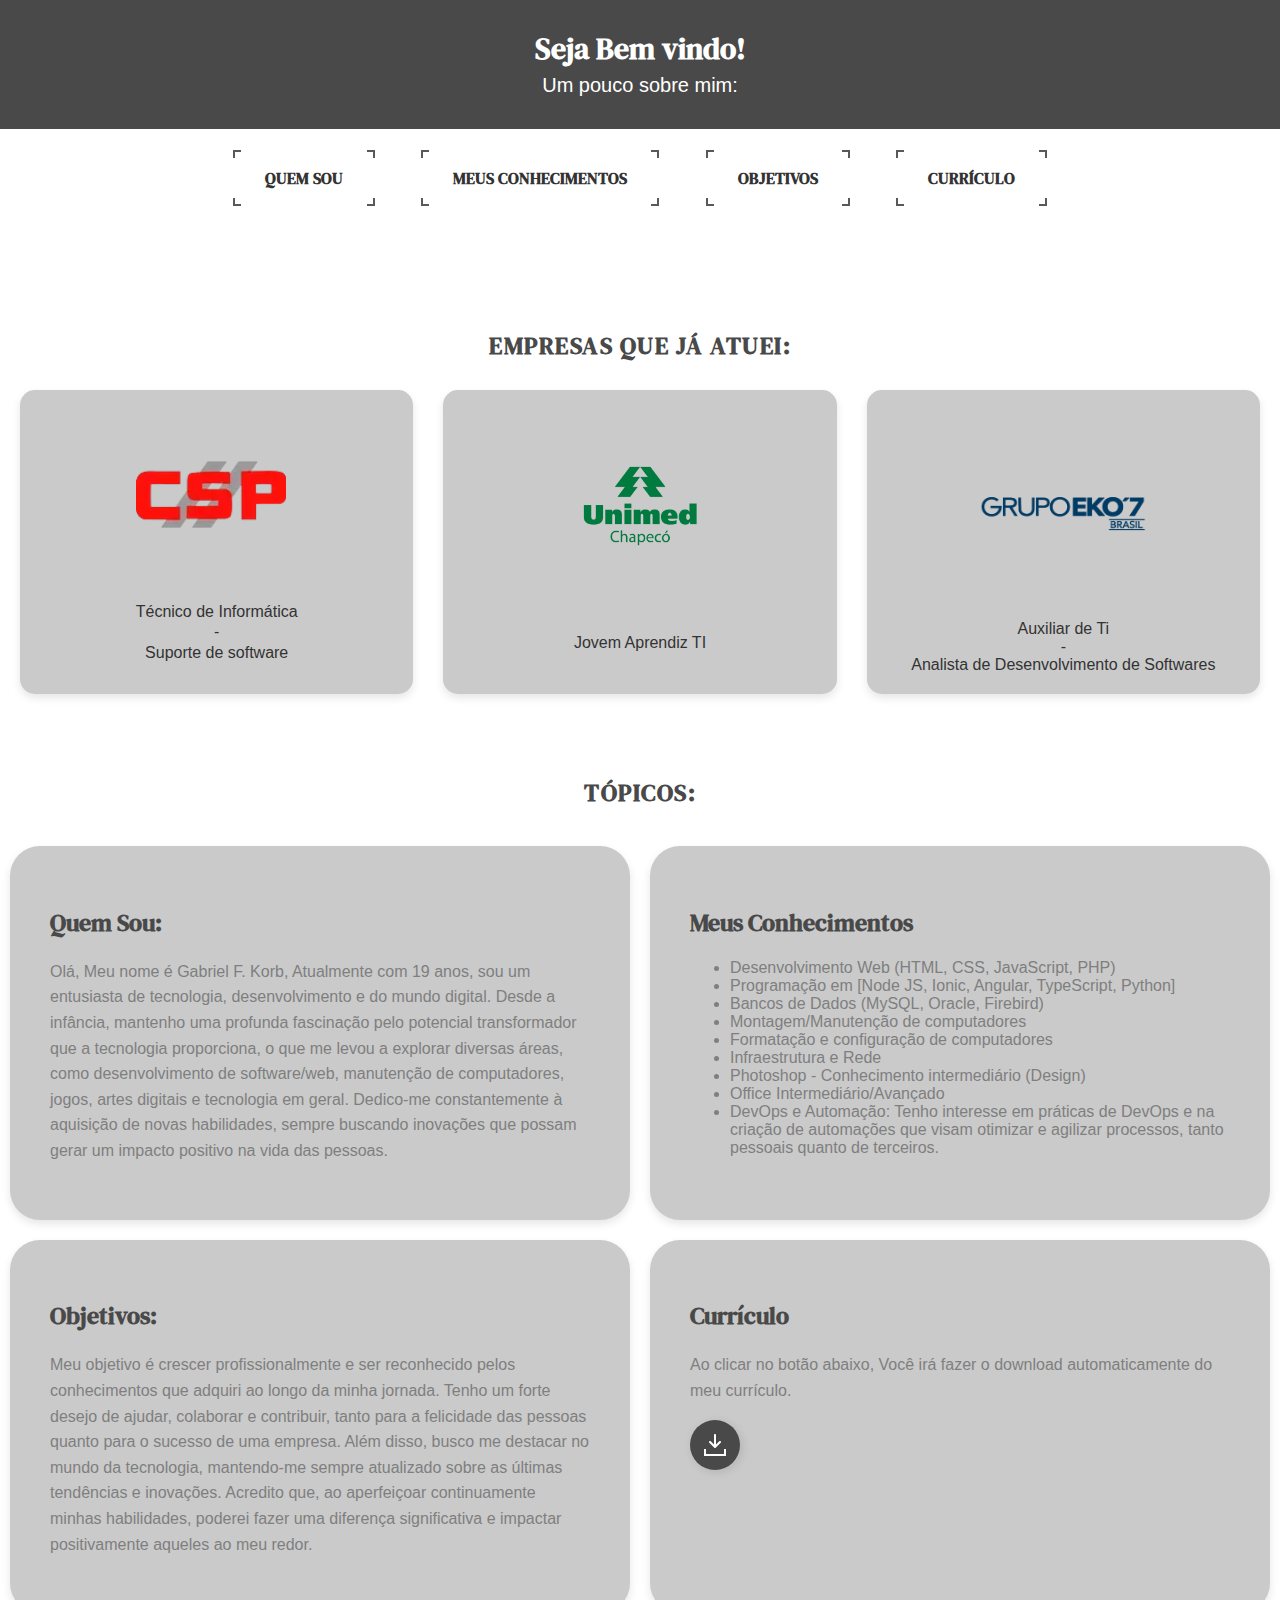
<file: index.html>
<!DOCTYPE html>
<html lang="pt-BR">

<head>
    <meta charset="UTF-8">
    <meta name="viewport" content="width=device-width, initial-scale=1.0">
    <title>Meu Portfólio - Online</title>
    <style>
        @font-face {
            font-family: 'DMSerif';
            src: url('fonts/DMSerifText-Regular.ttf') format('truetype');
        }

        body {
            font-family: Arial, sans-serif;
            background-color: #ffffff;
            color: #333;
            margin: 0;
            padding: 0;
        }

        header {
            background-color: #494949;
            color: white;
            padding: 0.5rem;
            text-align: center;
        }

        .bemvindo {
            font-family: 'DMSerif';
            font-size: 30px;
            font-weight: bold;
        }

        .p1 {
            color: white;
            font-size: 20px;
            margin-top: -20px;
            font-family: 'Segoe UI', Tahoma, Geneva, Verdana, sans-serif;
        }

        .div-empresas {
            margin-top: 100px;
        }

        .empresas {
            font-size: 1.5rem;
            font-weight: bold;
            color: #494949;
            text-align: center;
            margin-top: 20px;
            letter-spacing: 1.5px;
            text-transform: uppercase;
            font-family: 'DMSerif';
        }

        .div-container {
            text-align: center;
            padding: 20px;
        }

        .empresas-container {
            display: flex;
            justify-content: center;
            gap: 30px;
            margin-top: 20px;
        }

        .card {
            display: grid;
            justify-content: center;
            align-items: center;
            background-color: #cacaca;
            border-radius: 15px;
            padding: 20px;
            box-shadow: 0 4px 8px rgba(0, 0, 0, 0.1);
            text-align: center;
            transition: transform 0.3s ease, box-shadow 0.3s ease;
            width: 400px;
            cursor: pointer;
        }

        .card:hover {
            transform: scale(1.05);
            box-shadow: 0 8px 16px rgba(0, 0, 0, 0.2);
        }

        .images-empresas {
            width: 150px;
            height: auto;
            margin-bottom: 10px;
        }

        .images-empresas3 {
            width: 200px;
            height: auto;
            margin-bottom: 10px;
            margin-left: 52px;
        }

        span {
            font-size: 1rem;
            color: #333;
        }




        nav {
            text-align: center;
            margin-top: 20px;
        }

        nav .a-modify {
            margin: 0 15px;
            text-decoration: none;
            color: #494949;
            font-weight: bold;
            font-family: 'DMSerif';
        }

        .a-modify {
            position: relative;
            display: inline-block;
            padding: 15px 30px;
            border: 2px solid #595959;
            text-transform: uppercase;
            color: #fefefe;
            text-decoration: none;
            font-weight: 600;
            font-size: 15px;
        }

        .a-modify::before {
            content: '';
            position: absolute;
            top: 6px;
            left: -2px;
            width: calc(100% + 4px);
            height: calc(100% - 12px);
            background-color: #ffffff;
            transition: 0.3s ease-in-out;
            transform: scaleY(1);
        }

        .a-modify:hover::before {
            transform: scaleY(0);
        }

        .a-modify::after {
            content: '';
            position: absolute;
            left: 6px;
            top: -2px;
            height: calc(100% + 4px);
            width: calc(100% - 12px);
            background-color: #ffffff;
            transition: 0.3s ease-in-out;
            transform: scaleX(1);
            transition-delay: 0.5s;
        }

        .a-modify:hover::after {
            transform: scaleX(0);
        }

        .a-modify span {
            position: relative;
            z-index: 3;
        }

        button {
            background-color: none;
            text-decoration: none;
            background-color: #ffffff;
            border: none;
        }

        section {
            max-width: 900px;
            margin: 70px auto;
            padding: 40px;
            background-color: #cacaca;
            box-shadow: 0 4px 8px rgba(0, 0, 0, 0.1);
            border-radius: 30px;
            transition: box-shadow 0.3s ease-in-out, transform 0.3s ease-in-out;

        }

        section:hover {
            box-shadow: 0 20px 40px rgba(0, 0, 0, 0.1);
            transform: scale(1.05);
        }


        h2 {
            color: #494949;
        }

        p {
            line-height: 1.6;
            color: #7f7f7f;
            font-family: 'Segoe UI', Tahoma, Geneva, Verdana, sans-serif;
        }

        li {
            color: #7f7f7f;
            font-family: 'Segoe UI', Tahoma, Geneva, Verdana, sans-serif;
        }

        footer {
            text-align: center;
            padding: 10px;
            background-color: #4CAF50;
            color: white;
            position: fixed;
            width: 100%;
            bottom: 0;
        }


        .div-section {
            display: flex;
            flex-wrap: wrap;
            justify-content: center;
        }

        .div-section>section {
            flex: 0 1 calc(50% - 20px);
            margin: 10px;
            box-sizing: border-box;
        }

        .topicos {
            font-size: 1.5rem;
            font-weight: bold;
            color: #494949;
            text-align: center;
            margin-top: 60px;
            letter-spacing: 1.5px;
            text-transform: uppercase;
            font-family: 'DMSerif';
        }

        .Btn {
            width: 50px;
            height: 50px;
            border: none;
            border-radius: 50%;
            background-color: #494949;
            display: flex;
            flex-direction: column;
            align-items: center;
            justify-content: center;
            cursor: pointer;
            position: relative;
            transition-duration: .3s;
            box-shadow: 2px 2px 10px rgba(0, 0, 0, 0.11);
        }

        .svgIcon {
            fill: rgb(255, 255, 255);
        }

        .icon2 {
            width: 18px;
            height: 5px;
            border-bottom: 2px solid rgb(255, 255, 255);
            border-left: 2px solid rgb(255, 255, 255);
            border-right: 2px solid rgb(255, 255, 255);
        }

        .tooltip {
            position: absolute;
            right: -220px;
            opacity: 0;
            background-color: #494949;
            color: white;
            padding: 5px 10px;
            border-radius: 5px;
            display: flex;
            align-items: center;
            justify-content: center;
            transition-duration: .2s;
            pointer-events: none;
            letter-spacing: 0.5px;
        }

        .tooltip::before {
            position: absolute;
            content: "";
            width: 10px;
            height: 10px;
            background-color: #494949;
            background-size: 1000%;
            background-position: center;
            transform: rotate(45deg);
            left: -6%;
            transition-duration: .3s;
        }

        .Btn:hover .tooltip {
            opacity: 1;
            transition-duration: .3s;
        }

        .Btn:hover {
            background-color: green;
            transition-duration: .3s;
        }

        .Btn:hover .icon2 {
            border-bottom: 2px solid rgb(235, 235, 235);
            border-left: 2px solid rgb(235, 235, 235);
            border-right: 2px solid rgb(235, 235, 235);
        }

        .Btn:hover .svgIcon {
            fill: rgb(255, 255, 255);
            animation: slide-in-top 0.6s cubic-bezier(0.250, 0.460, 0.450, 0.940) both;
        }

        @keyframes slide-in-top {
            0% {
                transform: translateY(-10px);
                opacity: 0;
            }

            100% {
                transform: translateY(0px);
                opacity: 1;
            }
        }
    </style>
</head>

<body>

    <header>
        <h1 class="bemvindo">Seja Bem vindo!</h1>
        <p class="p1">Um pouco sobre mim:</p>
    </header>

    <nav>
        <button>
            <a href="#sobre-mim" class="a-modify"><span>Quem Sou</span></a>
        </button>
        <button>
            <a href="#conhecimentos" class="a-modify"><span>Meus Conhecimentos</span></a>
        </button>
        <button>
            <a href="#objetivos" class="a-modify"><span>Objetivos</span></a>
        </button>
        <button>
            <a href="#curriculo" class="a-modify"><span>Currículo</span></a>
        </button>
    </nav>

    <div class="div-container">
        <div class="div-empresas">
            <p class="empresas">Empresas que já atuei:</p>
        </div>
        <div class="empresas-container">
            <div class="card" onclick="window.location.href='https://cspautomacao.com.br';">
                <img src="imgs/CSP-Logo.png" class="images-empresas">
                <span style="margin-bottom: -20px;">Técnico de Informática</span>
                <span>-</span>
                <span style="margin-top: -20px;">Suporte de software</span>
            </div>
            <div class="card" onclick="window.location.href='https://www.unimed.coop.br/site/web/chapeco';">
                <img src="imgs/Unimed-Logo.png" class="images-empresas">
                <span>Jovem Aprendiz TI</span>
            </div>
            <div class="card" onclick="window.location.href='https://grupoeko7.com.br';">
                <img src="imgs/GrupoEko7-Logo.png" class="images-empresas3">
                <span>Auxiliar de Ti</span>
                <span>-</span>
                <span>Analista de Desenvolvimento de Softwares</span>
            </div>
        </div>
    </div>

    <div>
        <p class="topicos">Tópicos:</p>
    </div>
    <div class="div-section">
        <section id="sobre-mim">
            <h2 style="font-family: 'DMSerif';">Quem Sou:</h2>
            <p>Olá, Meu nome é Gabriel F. Korb,
                Atualmente com 19 anos, sou um entusiasta de tecnologia, desenvolvimento e do mundo digital. Desde a infância, mantenho uma profunda fascinação pelo potencial transformador que a tecnologia proporciona, o que me levou a explorar diversas áreas, como desenvolvimento de software/web, manutenção de computadores, jogos, artes digitais e tecnologia em geral. Dedico-me constantemente à aquisição de novas habilidades, sempre buscando inovações que possam gerar um impacto positivo na vida das pessoas.</p>
        </section>

        <section id="conhecimentos">
            <h2 style="font-family: 'DMSerif';">Meus Conhecimentos</h2>
            <ul>
                <li>Desenvolvimento Web (HTML, CSS, JavaScript, PHP)</li>
                <li>Programação em [Node JS, Ionic, Angular, TypeScript, Python]</li>
                <li>Bancos de Dados (MySQL, Oracle, Firebird)</li>
                <li>Montagem/Manutenção de computadores</li>
                <li>Formatação e configuração de computadores</li>
                <li>Infraestrutura e Rede</li>
                <li>Photoshop - Conhecimento intermediário (Design)</li>
                <li>Office Intermediário/Avançado</li>
                <li>DevOps e Automação: Tenho interesse em práticas de DevOps e na criação de automações que visam otimizar e agilizar processos, tanto pessoais quanto de terceiros.</li>
            </ul>
        </section>

        <section id="objetivos">
            <h2 style="font-family: 'DMSerif';">Objetivos:</h2>
            <p>Meu objetivo é crescer profissionalmente e ser reconhecido pelos conhecimentos que adquiri ao longo da minha jornada. Tenho um forte desejo de ajudar, colaborar e contribuir, tanto para a felicidade das pessoas quanto para o sucesso de uma empresa. Além disso, busco me destacar no mundo da tecnologia, mantendo-me sempre atualizado sobre as últimas tendências e inovações. Acredito que, ao aperfeiçoar continuamente minhas habilidades, poderei fazer uma diferença significativa e impactar positivamente aqueles ao meu redor.</p>
        </section>

        <section id="curriculo">
    <h2 style="font-family: 'DMSerif';">Currículo</h2>
    <div class="curriculo-link">
        <p>Ao clicar no botão abaixo, Você irá fazer o download automaticamente do meu currículo.</p>
        <a href="https://gabrielkorb.github.io/documents/curriculo-gabrielkorb.pdf" download class="Btn">
            <svg class="svgIcon" viewBox="0 0 384 512" height="1em" xmlns="http://www.w3.org/2000/svg">
                <path d="M169.4 470.6c12.5 12.5 32.8 12.5 45.3 0l160-160c12.5-12.5 12.5-32.8 0-45.3s-32.8-12.5-45.3 0L224 370.8 224 64c0-17.7-14.3-32-32-32s-32 14.3-32 32l0 306.7L54.6 265.4c-12.5-12.5-32.8-12.5-45.3 0s-12.5 32.8 0 45.3l160 160z"></path>
            </svg>
            <span class="icon2"></span>
            <span class="tooltip">curriculo-gabrielkorb.pdf</span>
        </a>
    </div>
</section>

    </div>




</body>

</html>
</file>
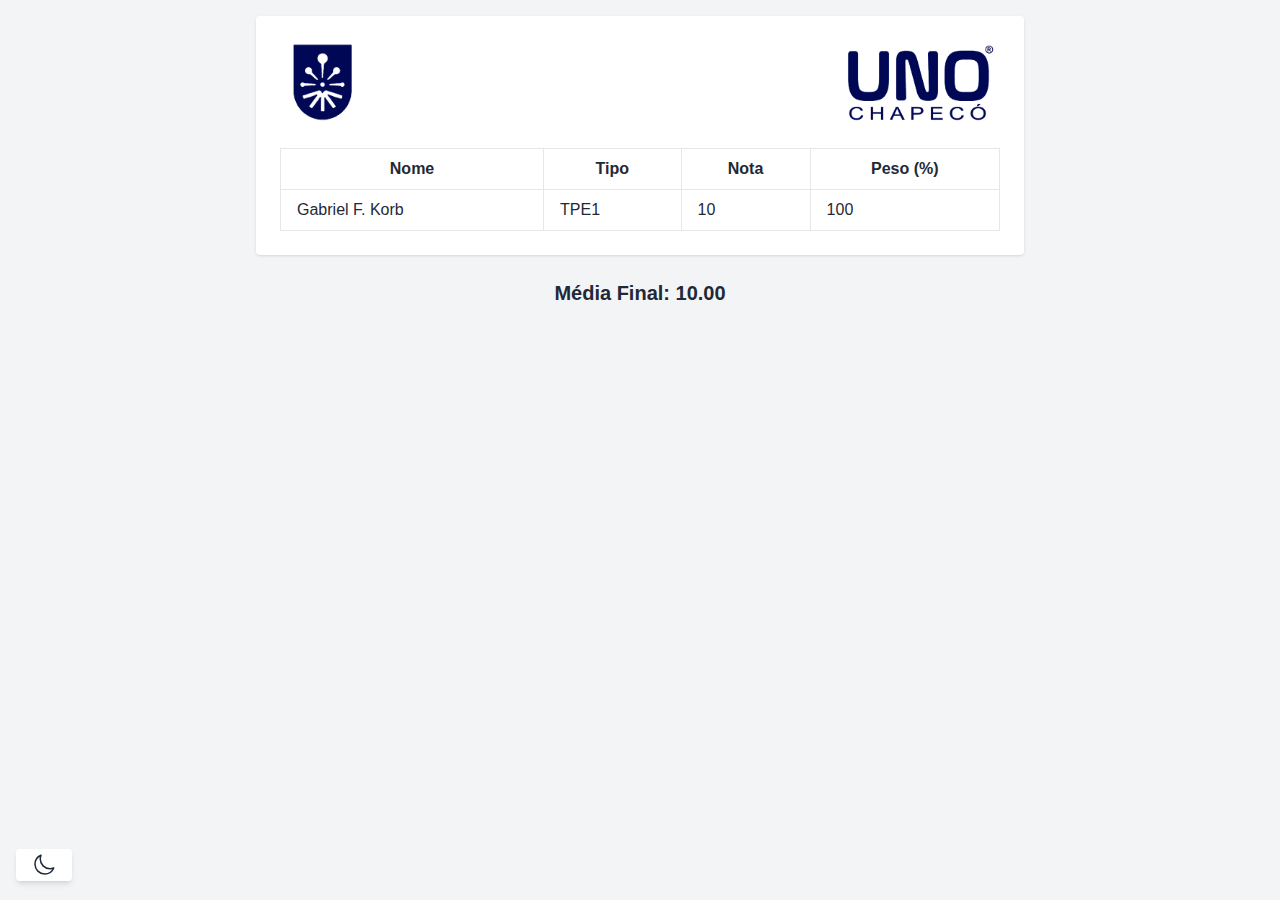
<file: image/Resultado das Notas.html>
<!DOCTYPE html>
<!-- saved from url=(0177)file:///D:/xampp/htdocs/calculator/tabela.html?data=%5B%7B%22nome%22%3A%22Gabriel%20F.%20Korb%22%2C%22tipo%22%3A%22TPE1%22%2C%22nota%22%3A%2210%22%2C%22peso%22%3A%22100%22%7D%5D -->
<html lang="pt-BR" class="transition-colors duration-300"><head><meta http-equiv="Content-Type" content="text/html; charset=UTF-8">
    
    <meta name="viewport" content="width=device-width, initial-scale=1.0">
    <title>Resultado das Notas</title>
    <script src="./Resultado das Notas_files/saved_resource"></script>
    <script>
        tailwind.config = {
            darkMode: 'class',
        }
    </script>
    <link href="./Resultado das Notas_files/css2" rel="stylesheet">
    <style>
        body {
            font-family: 'Inter', sans-serif;
        }
    </style>
<style>*, ::before, ::after{--tw-border-spacing-x:0;--tw-border-spacing-y:0;--tw-translate-x:0;--tw-translate-y:0;--tw-rotate:0;--tw-skew-x:0;--tw-skew-y:0;--tw-scale-x:1;--tw-scale-y:1;--tw-pan-x: ;--tw-pan-y: ;--tw-pinch-zoom: ;--tw-scroll-snap-strictness:proximity;--tw-gradient-from-position: ;--tw-gradient-via-position: ;--tw-gradient-to-position: ;--tw-ordinal: ;--tw-slashed-zero: ;--tw-numeric-figure: ;--tw-numeric-spacing: ;--tw-numeric-fraction: ;--tw-ring-inset: ;--tw-ring-offset-width:0px;--tw-ring-offset-color:#fff;--tw-ring-color:rgb(59 130 246 / 0.5);--tw-ring-offset-shadow:0 0 #0000;--tw-ring-shadow:0 0 #0000;--tw-shadow:0 0 #0000;--tw-shadow-colored:0 0 #0000;--tw-blur: ;--tw-brightness: ;--tw-contrast: ;--tw-grayscale: ;--tw-hue-rotate: ;--tw-invert: ;--tw-saturate: ;--tw-sepia: ;--tw-drop-shadow: ;--tw-backdrop-blur: ;--tw-backdrop-brightness: ;--tw-backdrop-contrast: ;--tw-backdrop-grayscale: ;--tw-backdrop-hue-rotate: ;--tw-backdrop-invert: ;--tw-backdrop-opacity: ;--tw-backdrop-saturate: ;--tw-backdrop-sepia: ;--tw-contain-size: ;--tw-contain-layout: ;--tw-contain-paint: ;--tw-contain-style: }::backdrop{--tw-border-spacing-x:0;--tw-border-spacing-y:0;--tw-translate-x:0;--tw-translate-y:0;--tw-rotate:0;--tw-skew-x:0;--tw-skew-y:0;--tw-scale-x:1;--tw-scale-y:1;--tw-pan-x: ;--tw-pan-y: ;--tw-pinch-zoom: ;--tw-scroll-snap-strictness:proximity;--tw-gradient-from-position: ;--tw-gradient-via-position: ;--tw-gradient-to-position: ;--tw-ordinal: ;--tw-slashed-zero: ;--tw-numeric-figure: ;--tw-numeric-spacing: ;--tw-numeric-fraction: ;--tw-ring-inset: ;--tw-ring-offset-width:0px;--tw-ring-offset-color:#fff;--tw-ring-color:rgb(59 130 246 / 0.5);--tw-ring-offset-shadow:0 0 #0000;--tw-ring-shadow:0 0 #0000;--tw-shadow:0 0 #0000;--tw-shadow-colored:0 0 #0000;--tw-blur: ;--tw-brightness: ;--tw-contrast: ;--tw-grayscale: ;--tw-hue-rotate: ;--tw-invert: ;--tw-saturate: ;--tw-sepia: ;--tw-drop-shadow: ;--tw-backdrop-blur: ;--tw-backdrop-brightness: ;--tw-backdrop-contrast: ;--tw-backdrop-grayscale: ;--tw-backdrop-hue-rotate: ;--tw-backdrop-invert: ;--tw-backdrop-opacity: ;--tw-backdrop-saturate: ;--tw-backdrop-sepia: ;--tw-contain-size: ;--tw-contain-layout: ;--tw-contain-paint: ;--tw-contain-style: }/* ! tailwindcss v3.4.16 | MIT License | https://tailwindcss.com */*,::after,::before{box-sizing:border-box;border-width:0;border-style:solid;border-color:#e5e7eb}::after,::before{--tw-content:''}:host,html{line-height:1.5;-webkit-text-size-adjust:100%;-moz-tab-size:4;tab-size:4;font-family:ui-sans-serif, system-ui, sans-serif, "Apple Color Emoji", "Segoe UI Emoji", "Segoe UI Symbol", "Noto Color Emoji";font-feature-settings:normal;font-variation-settings:normal;-webkit-tap-highlight-color:transparent}body{margin:0;line-height:inherit}hr{height:0;color:inherit;border-top-width:1px}abbr:where([title]){-webkit-text-decoration:underline dotted;text-decoration:underline dotted}h1,h2,h3,h4,h5,h6{font-size:inherit;font-weight:inherit}a{color:inherit;text-decoration:inherit}b,strong{font-weight:bolder}code,kbd,pre,samp{font-family:ui-monospace, SFMono-Regular, Menlo, Monaco, Consolas, "Liberation Mono", "Courier New", monospace;font-feature-settings:normal;font-variation-settings:normal;font-size:1em}small{font-size:80%}sub,sup{font-size:75%;line-height:0;position:relative;vertical-align:baseline}sub{bottom:-.25em}sup{top:-.5em}table{text-indent:0;border-color:inherit;border-collapse:collapse}button,input,optgroup,select,textarea{font-family:inherit;font-feature-settings:inherit;font-variation-settings:inherit;font-size:100%;font-weight:inherit;line-height:inherit;letter-spacing:inherit;color:inherit;margin:0;padding:0}button,select{text-transform:none}button,input:where([type=button]),input:where([type=reset]),input:where([type=submit]){-webkit-appearance:button;background-color:transparent;background-image:none}:-moz-focusring{outline:auto}:-moz-ui-invalid{box-shadow:none}progress{vertical-align:baseline}::-webkit-inner-spin-button,::-webkit-outer-spin-button{height:auto}[type=search]{-webkit-appearance:textfield;outline-offset:-2px}::-webkit-search-decoration{-webkit-appearance:none}::-webkit-file-upload-button{-webkit-appearance:button;font:inherit}summary{display:list-item}blockquote,dd,dl,figure,h1,h2,h3,h4,h5,h6,hr,p,pre{margin:0}fieldset{margin:0;padding:0}legend{padding:0}menu,ol,ul{list-style:none;margin:0;padding:0}dialog{padding:0}textarea{resize:vertical}input::placeholder,textarea::placeholder{opacity:1;color:#9ca3af}[role=button],button{cursor:pointer}:disabled{cursor:default}audio,canvas,embed,iframe,img,object,svg,video{display:block;vertical-align:middle}img,video{max-width:100%;height:auto}[hidden]:where(:not([hidden=until-found])){display:none}.fixed{position:fixed}.bottom-4{bottom:1rem}.left-4{left:1rem}.mx-auto{margin-left:auto;margin-right:auto}.mt-2{margin-top:0.5rem}.mt-6{margin-top:1.5rem}.block{display:block}.flex{display:flex}.hidden{display:none}.size-6{width:1.5rem;height:1.5rem}.h-auto{height:auto}.min-h-screen{min-height:100vh}.w-20{width:5rem}.w-40{width:10rem}.w-full{width:100%}.max-w-3xl{max-width:48rem}.table-auto{table-layout:auto}.border-collapse{border-collapse:collapse}.items-center{align-items:center}.justify-between{justify-content:space-between}.overflow-x-auto{overflow-x:auto}.rounded{border-radius:0.25rem}.border{border-width:1px}.bg-gray-100{--tw-bg-opacity:1;background-color:rgb(243 244 246 / var(--tw-bg-opacity, 1))}.bg-white{--tw-bg-opacity:1;background-color:rgb(255 255 255 / var(--tw-bg-opacity, 1))}.p-4{padding:1rem}.p-6{padding:1.5rem}.px-4{padding-left:1rem;padding-right:1rem}.py-1{padding-top:0.25rem;padding-bottom:0.25rem}.py-2{padding-top:0.5rem;padding-bottom:0.5rem}.text-center{text-align:center}.text-sm{font-size:0.875rem;line-height:1.25rem}.text-xl{font-size:1.25rem;line-height:1.75rem}.font-semibold{font-weight:600}.text-gray-800{--tw-text-opacity:1;color:rgb(31 41 55 / var(--tw-text-opacity, 1))}.shadow{--tw-shadow:0 1px 3px 0 rgb(0 0 0 / 0.1), 0 1px 2px -1px rgb(0 0 0 / 0.1);--tw-shadow-colored:0 1px 3px 0 var(--tw-shadow-color), 0 1px 2px -1px var(--tw-shadow-color);box-shadow:var(--tw-ring-offset-shadow, 0 0 #0000), var(--tw-ring-shadow, 0 0 #0000), var(--tw-shadow)}.shadow-md{--tw-shadow:0 4px 6px -1px rgb(0 0 0 / 0.1), 0 2px 4px -2px rgb(0 0 0 / 0.1);--tw-shadow-colored:0 4px 6px -1px var(--tw-shadow-color), 0 2px 4px -2px var(--tw-shadow-color);box-shadow:var(--tw-ring-offset-shadow, 0 0 #0000), var(--tw-ring-shadow, 0 0 #0000), var(--tw-shadow)}.transition-colors{transition-property:color, background-color, border-color, fill, stroke, -webkit-text-decoration-color;transition-property:color, background-color, border-color, text-decoration-color, fill, stroke;transition-property:color, background-color, border-color, text-decoration-color, fill, stroke, -webkit-text-decoration-color;transition-timing-function:cubic-bezier(0.4, 0, 0.2, 1);transition-duration:150ms}.duration-300{transition-duration:300ms}.dark\:block:is(.dark *){display:block}.dark\:hidden:is(.dark *){display:none}.dark\:bg-gray-800:is(.dark *){--tw-bg-opacity:1;background-color:rgb(31 41 55 / var(--tw-bg-opacity, 1))}.dark\:bg-gray-900:is(.dark *){--tw-bg-opacity:1;background-color:rgb(17 24 39 / var(--tw-bg-opacity, 1))}.dark\:text-gray-200:is(.dark *){--tw-text-opacity:1;color:rgb(229 231 235 / var(--tw-text-opacity, 1))}.dark\:text-white:is(.dark *){--tw-text-opacity:1;color:rgb(255 255 255 / var(--tw-text-opacity, 1))}.dark\:hover\:bg-gray-700:hover:is(.dark *){--tw-bg-opacity:1;background-color:rgb(55 65 81 / var(--tw-bg-opacity, 1))}</style></head>

<body class="bg-gray-100 dark:bg-gray-900 text-gray-800 dark:text-gray-200 min-h-screen p-4">
    <div class="max-w-3xl mx-auto">
        <div id="tabelaContainer" class="bg-white dark:bg-gray-800 rounded shadow p-6 overflow-x-auto">
                <div class="flex justify-between items-center">
                        <img src="./Resultado das Notas_files/logo-blue.png" class="w-20 block dark:hidden">
                        <img src="./Resultado das Notas_files/logo-white.png" class="w-20 hidden dark:block">
                        <img src="./Resultado das Notas_files/letreiro.png" class="w-40 h-auto block dark:hidden">
                        <img src="./Resultado das Notas_files/letreiro-white.png" class="w-40 h-auto hidden dark:block">
                    </div><br><table class="w-full table-auto border-collapse">
                    
                    
                    <thead>
                        <tr>
                            <th class="border px-4 py-2">Nome</th>
                            <th class="border px-4 py-2">Tipo</th>
                            <th class="border px-4 py-2">Nota</th>
                            <th class="border px-4 py-2">Peso (%)</th>
                        </tr>
                    </thead>
                    <tbody>
            
                    <tr>
                        <td class="border px-4 py-2">Gabriel F. Korb</td>
                        <td class="border px-4 py-2">TPE1</td>
                        <td class="border px-4 py-2">10</td>
                        <td class="border px-4 py-2">100</td>
                    </tr>
                </tbody></table></div>
        <div id="mediaFinal" class="mt-6 text-xl font-semibold text-center">Média Final: 10.00</div>
    </div>
    <div class="fixed bottom-4 left-4">
        <button onclick="toggleDarkMode()" class="mt-2 px-4 py-1 text-sm bg-white dark:bg-gray-800 shadow-md dark:text-white rounded dark:hover:bg-gray-700">
            <svg xmlns="http://www.w3.org/2000/svg" fill="none" viewBox="0 0 24 24" stroke-width="1.5" stroke="currentColor" class="size-6 block dark:hidden mx-auto">
                <path stroke-linecap="round" stroke-linejoin="round" d="M21.752 15.002A9.72 9.72 0 0 1 18 15.75c-5.385 0-9.75-4.365-9.75-9.75 0-1.33.266-2.597.748-3.752A9.753 9.753 0 0 0 3 11.25C3 16.635 7.365 21 12.75 21a9.753 9.753 0 0 0 9.002-5.998Z"></path>
            </svg>
            <svg xmlns="http://www.w3.org/2000/svg" fill="none" viewBox="0 0 24 24" stroke-width="1.5" stroke="currentColor" class="size-6 hidden dark:block mx-auto">
                <path stroke-linecap="round" stroke-linejoin="round" d="M12 3v2.25m6.364.386-1.591 1.591M21 12h-2.25m-.386 6.364-1.591-1.591M12 18.75V21m-4.773-4.227-1.591 1.591M5.25 12H3m4.227-4.773L5.636 5.636M15.75 12a3.75 3.75 0 1 1-7.5 0 3.75 3.75 0 0 1 7.5 0Z"></path>
            </svg>

        </button>
    </div>

    <script>
        const urlParams = new URLSearchParams(window.location.search);
        const dados = JSON.parse(decodeURIComponent(urlParams.get('data')) || '[]');

        function gerarTabela() {
            if (!dados.length) return;

            let tabelaHTML = `
                <table class="w-full table-auto border-collapse">
                    <div class="flex justify-between items-center">
                        <img src="image/logo-blue.png" class="w-20 block dark:hidden">
                        <img src="image/logo-white.png" class="w-20 hidden dark:block">
                        <img src="image/letreiro.png" class="w-40 h-auto block dark:hidden">
                        <img src="image/letreiro-white.png" class="w-40 h-auto hidden dark:block">
                    </div>
                    <br>
                    <thead>
                        <tr>
                            <th class="border px-4 py-2">Nome</th>
                            <th class="border px-4 py-2">Tipo</th>
                            <th class="border px-4 py-2">Nota</th>
                            <th class="border px-4 py-2">Peso (%)</th>
                        </tr>
                    </thead>
                    <tbody>
            `;

            let total = 0, somaPesos = 0;

            dados.forEach(({ nome, tipo, nota, peso }) => {
                const notaNum = parseFloat(nota);
                const pesoNum = parseFloat(peso);
                total += notaNum * pesoNum;
                somaPesos += pesoNum;

                tabelaHTML += `
                    <tr>
                        <td class="border px-4 py-2">${nome}</td>
                        <td class="border px-4 py-2">${tipo}</td>
                        <td class="border px-4 py-2">${nota}</td>
                        <td class="border px-4 py-2">${peso}</td>
                    </tr>
                `;
            });

            tabelaHTML += '</tbody></table>';
            document.getElementById("tabelaContainer").innerHTML = tabelaHTML;

            const media = total / somaPesos;
            document.getElementById("mediaFinal").textContent = `Média Final: ${media.toFixed(2)}`;
        }
        function toggleDarkMode() {
            document.documentElement.classList.toggle('dark');
        }

        gerarTabela();
    </script>


</body></html>
</file>
